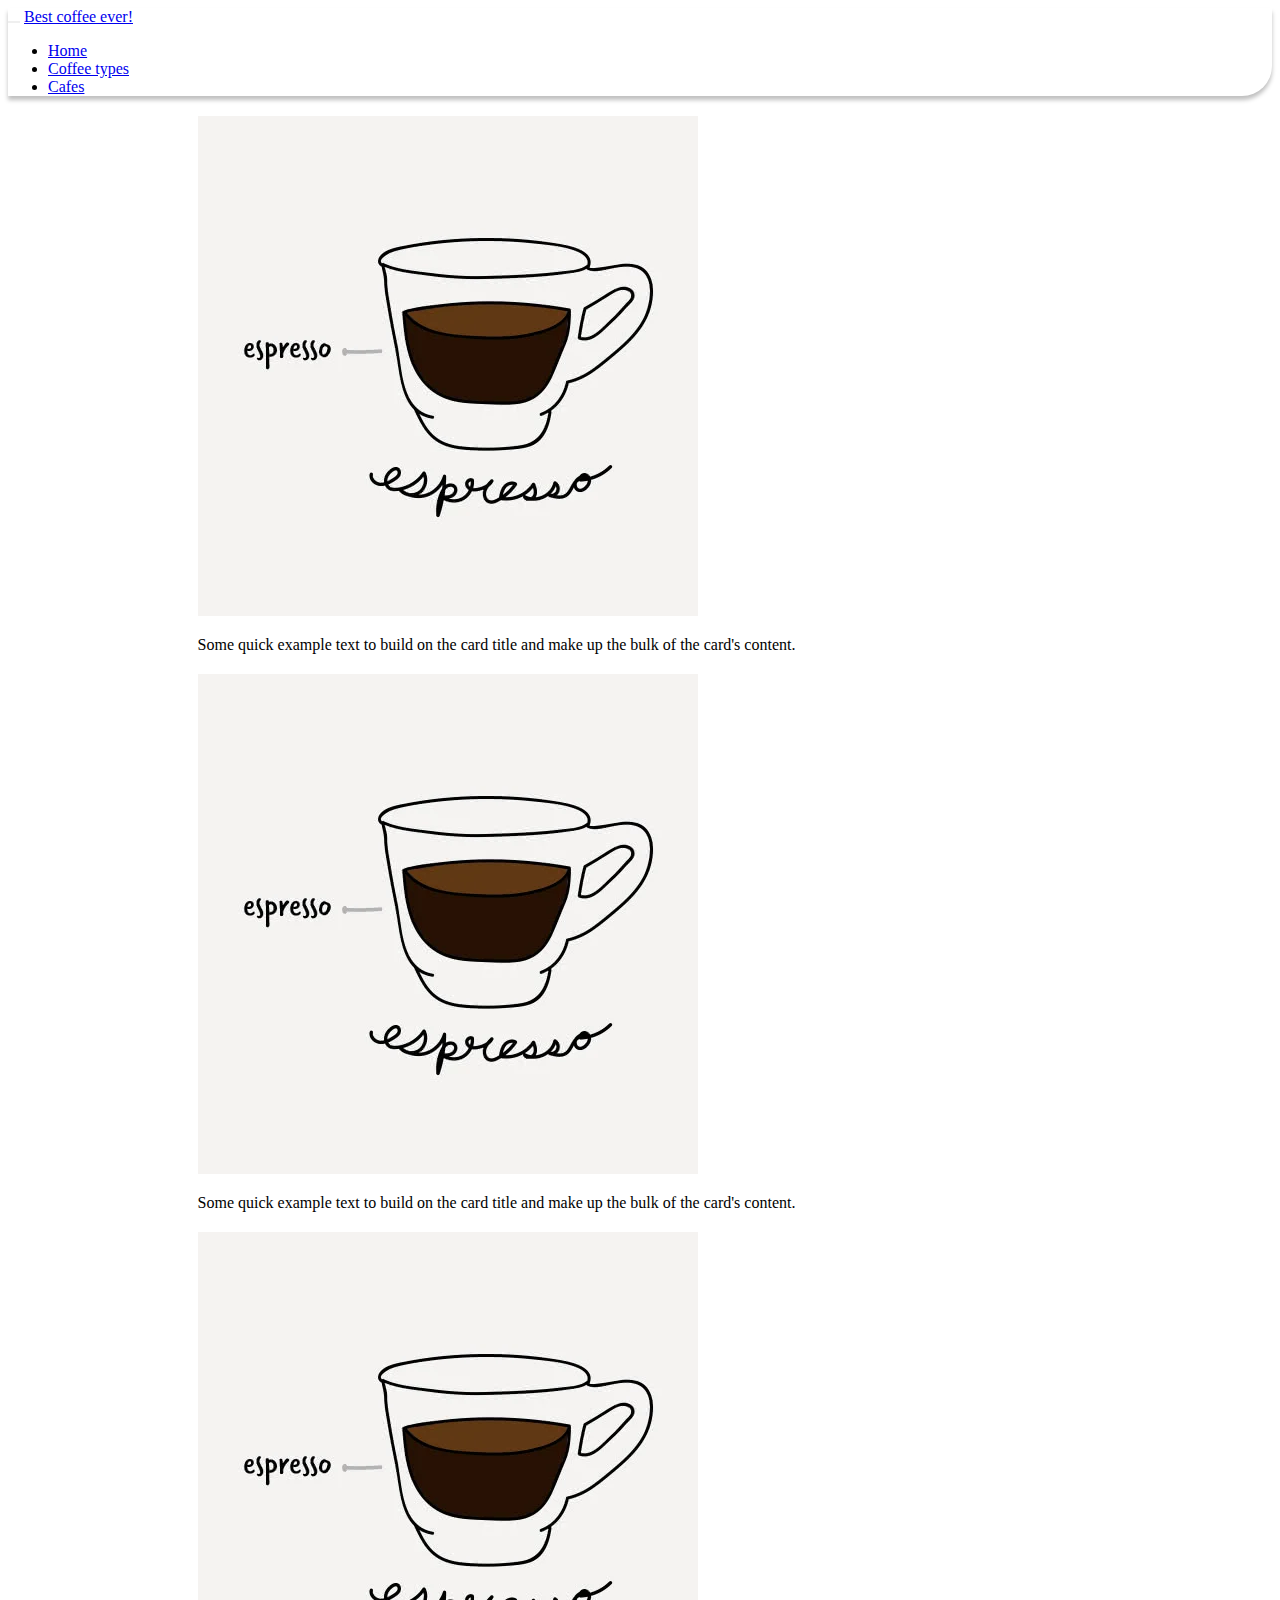
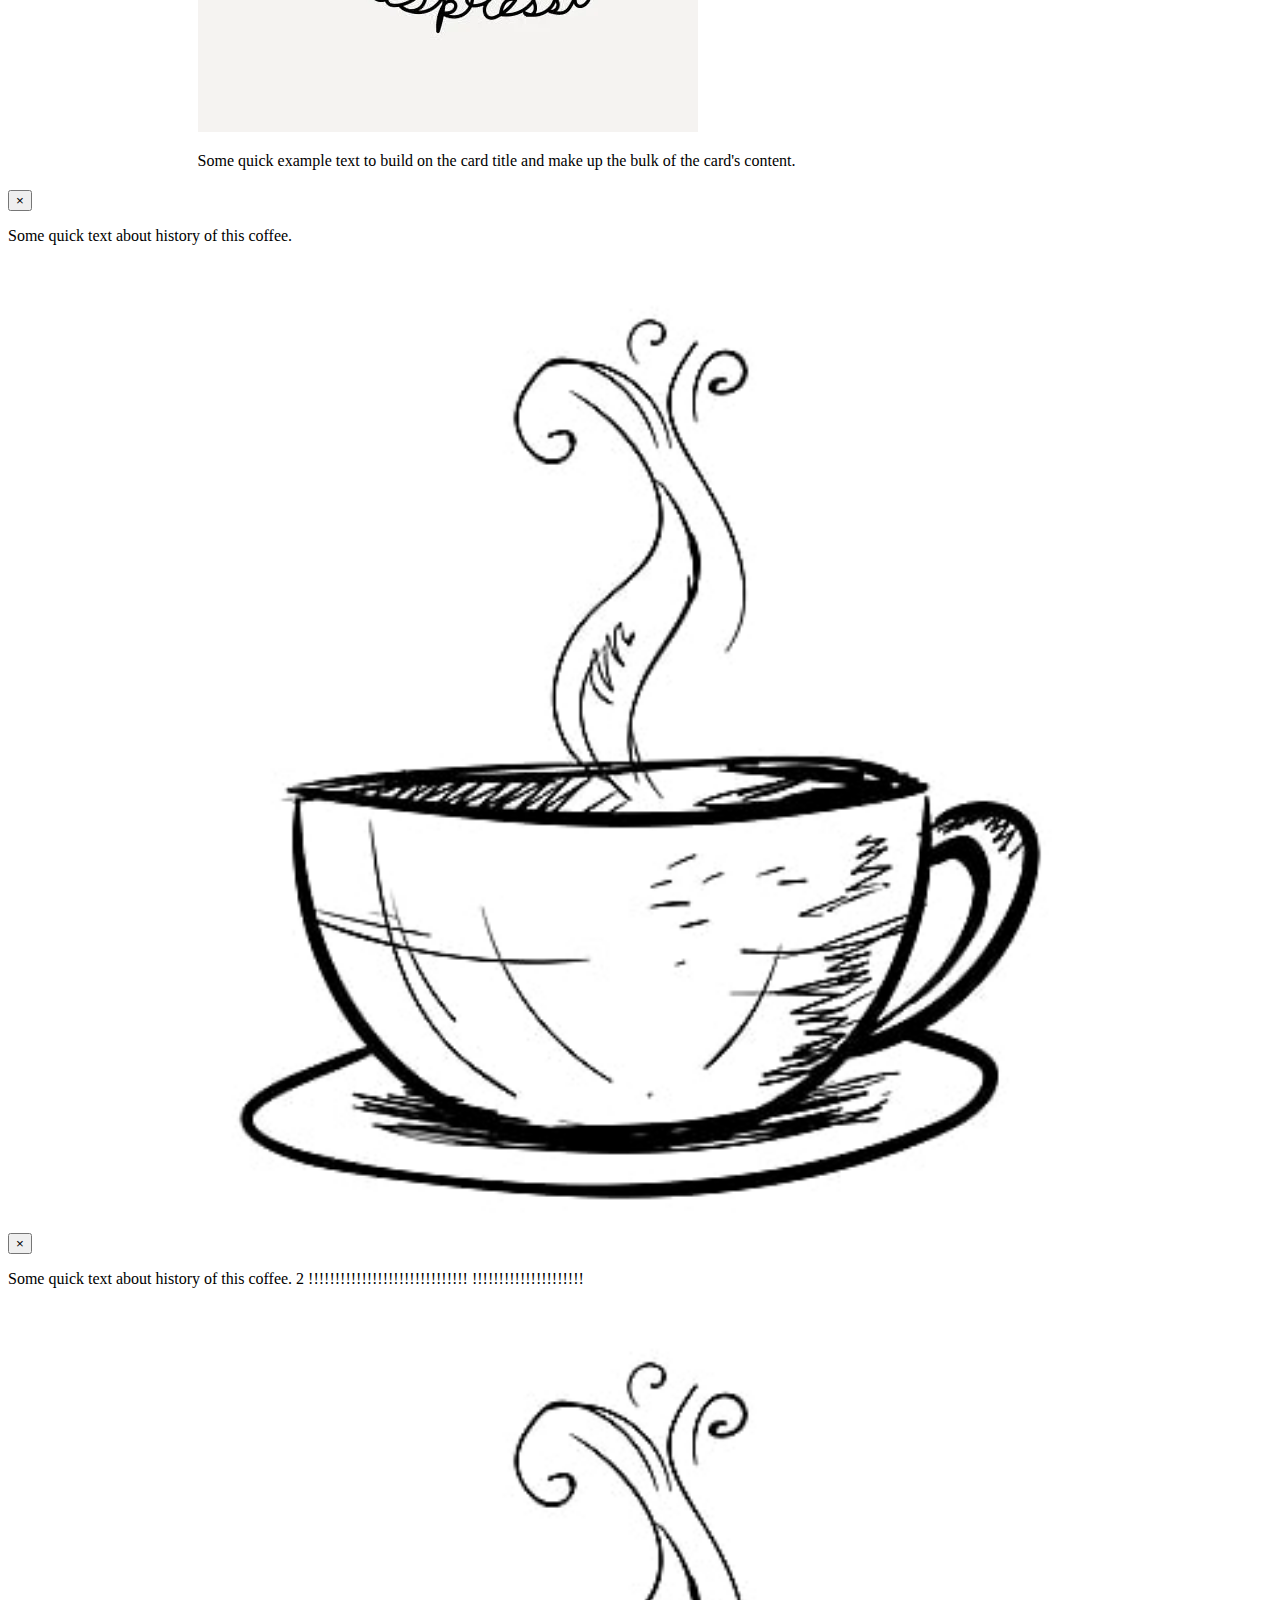
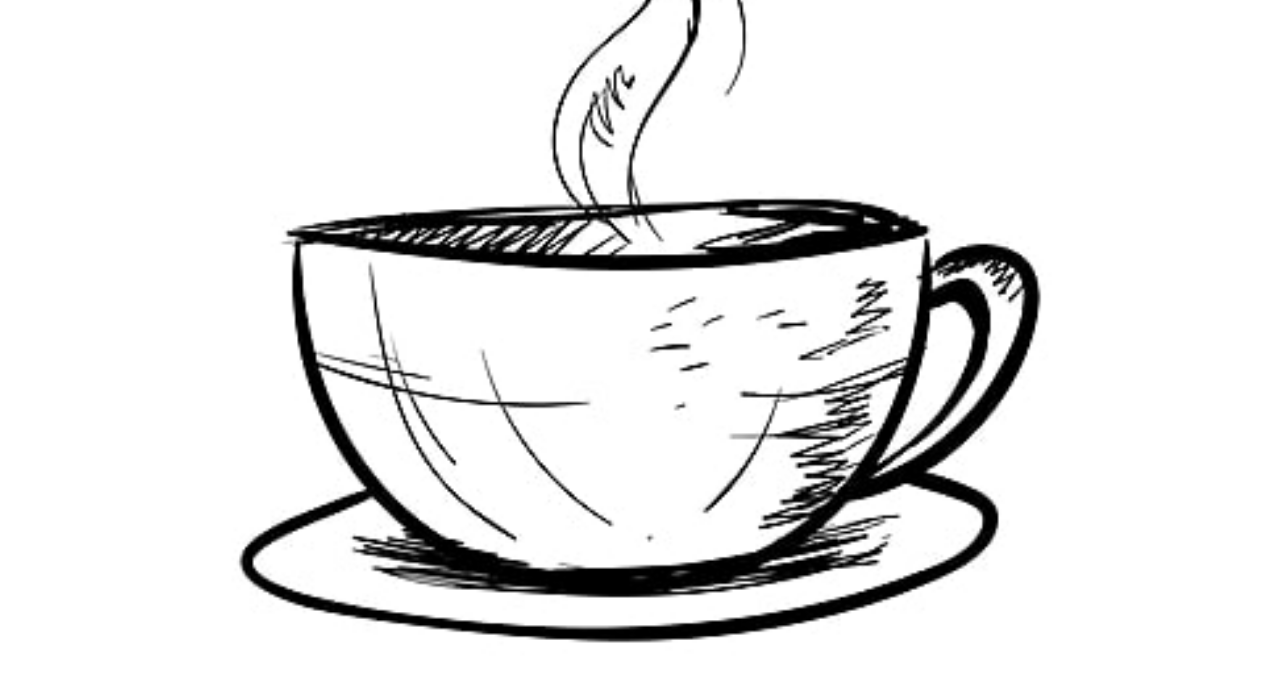
<file: CoffeeTypes.html>
<!doctype html>
<html lang="en">

<head>
    <!-- Required meta tags -->
    <meta charset="utf-8">
    <meta name="viewport" content="width=device-width, initial-scale=1, shrink-to-fit=no">

    <!-- Bootstrap CSS -->
    <link rel="stylesheet" href="https://cdn.jsdelivr.net/npm/bootstrap@4.5.3/dist/css/bootstrap.min.css"
        integrity="sha384-TX8t27EcRE3e/ihU7zmQxVncDAy5uIKz4rEkgIXeMed4M0jlfIDPvg6uqKI2xXr2" crossorigin="anonymous">

    <link rel="stylesheet" href="./style.css">

    <link rel="manifest" href="./manifest.json" >

    <title>Hello, world!</title>
</head>

<body>
    <nav class="navbar navbar-light">
        <!-- <a class="navbar-brand" href="#">Navbar</a> -->
        <button class="navbar-toggler" type="button" data-toggle="collapse" data-target="#navbarSupportedContent"
            aria-controls="navbarSupportedContent" aria-expanded="false" aria-label="Toggle navigation">
            <span class="navbar-toggler-icon"></span>
        </button>

        <a class="navbar-brand" href="#">Best coffee ever!</a>

        <div class="collapse navbar-collapse" id="navbarSupportedContent">
            <ul class="navbar-nav mr-auto">
                <li class="nav-item">
                    <a class="nav-link" href="./index.html">Home</a>
                </li>
                <li class="nav-item active">
                    <a class="nav-link" href="./CoffeeTypes.html">Coffee types</a>
                </li>
                <li class="nav-item">
                    <a class="nav-link" href="#">Cafes</a>
                </li>
            </ul>
        </div>


    </nav>

    <main>

        <div class="card">
            <a data-toggle="modal" data-target="#exampleModal">
                <img src="./coffee1.jpg" class="card-img-top" alt="...">
                <div class="card-body">
                    <p class="card-text">Some quick example text to build on the card title and make up the bulk of the
                        card's content.</p>
                </div>
            </a>
        </div>

        <div class="card">
            <a data-toggle="modal" data-target="#descriptionModal2">
                <img src="./coffee1.jpg" class="card-img-top" alt="...">
                <div class="card-body">
                    <p class="card-text">Some quick example text to build on the card title and make up the bulk of the
                        card's content.</p>
                </div>
            </a>
        </div>
        <div class="card">
            <img src="./coffee1.jpg" class="card-img-top" alt="...">
            <div class="card-body">
                <p class="card-text">Some quick example text to build on the card title and make up the bulk of the
                    card's content.</p>
            </div>
        </div>

    </main>

    <!-- Modal -->
    <div class="modal fade" id="exampleModal" tabindex="-1" aria-labelledby="exampleModalLabel" aria-hidden="true">
        <div class="modal-dialog modal-dialog-centered">
            <div class="modal-content">
                <div class="modal-body">
                    <button type="button" class="close" data-dismiss="modal" aria-label="Close">
                        <span aria-hidden="true">&times;</span>
                    </button>
                    <p class="description-text">
                        Some quick text about history of this coffee.
                    </p>
                    <img src="./coffee_sketch.jpg" class="description-image" alt="...">
                </div>
            </div>
        </div>
    </div>

    <div class="modal fade" id="descriptionModal2" tabindex="-1" aria-labelledby="exampleModalLabel" aria-hidden="true">
        <div class="modal-dialog modal-dialog-centered">
            <div class="modal-content">
                <div class="modal-body">
                    <button type="button" class="close" data-dismiss="modal" aria-label="Close">
                        <span aria-hidden="true">&times;</span>
                    </button>
                    <p class="description-text">
                        Some quick text about history of this coffee. 2 !!!!!!!!!!!!!!!!!!!!!!!!!!!!!!
                        !!!!!!!!!!!!!!!!!!!!!
                    </p>
                    <img src="./coffee_sketch.jpg" class="description-image" alt="...">
                </div>
            </div>
        </div>
    </div>

    <!-- Option 1: jQuery and Bootstrap Bundle (includes Popper) -->
    <script src="https://code.jquery.com/jquery-3.5.1.slim.min.js"
        integrity="sha384-DfXdz2htPH0lsSSs5nCTpuj/zy4C+OGpamoFVy38MVBnE+IbbVYUew+OrCXaRkfj"
        crossorigin="anonymous"></script>
    <script src="https://cdn.jsdelivr.net/npm/bootstrap@4.5.3/dist/js/bootstrap.bundle.min.js"
        integrity="sha384-ho+j7jyWK8fNQe+A12Hb8AhRq26LrZ/JpcUGGOn+Y7RsweNrtN/tE3MoK7ZeZDyx"
        crossorigin="anonymous"></script>

    <!-- Option 2: jQuery, Popper.js, and Bootstrap JS
    <script src="https://code.jquery.com/jquery-3.5.1.slim.min.js" integrity="sha384-DfXdz2htPH0lsSSs5nCTpuj/zy4C+OGpamoFVy38MVBnE+IbbVYUew+OrCXaRkfj" crossorigin="anonymous"></script>
    <script src="https://cdn.jsdelivr.net/npm/popper.js@1.16.1/dist/umd/popper.min.js" integrity="sha384-9/reFTGAW83EW2RDu2S0VKaIzap3H66lZH81PoYlFhbGU+6BZp6G7niu735Sk7lN" crossorigin="anonymous"></script>
    <script src="https://cdn.jsdelivr.net/npm/bootstrap@4.5.3/dist/js/bootstrap.min.js" integrity="sha384-w1Q4orYjBQndcko6MimVbzY0tgp4pWB4lZ7lr30WKz0vr/aWKhXdBNmNb5D92v7s" crossorigin="anonymous"></script>
    -->
</body>

</html>
</file>
<file: style.css>
nav {
  background: #ffffff;
  box-shadow: 0px 4px 4px rgba(0, 0, 0, 0.25);
  border-radius: 0px 0px 30px 0px;
}

.navbar-toggler {
    border: none;
}

.navbar-brand {
    margin: auto;
}

.card {
    width: 70%;
    margin: 20px auto;
}

.modal-content {
    border: none;
    background: #FFFFFF;
    border-radius: 29px;
}

.description-image {
    width: 75%;
    margin: auto;
    display: block;
}

.description-text {
    margin-bottom: 40px;
}
</file>
